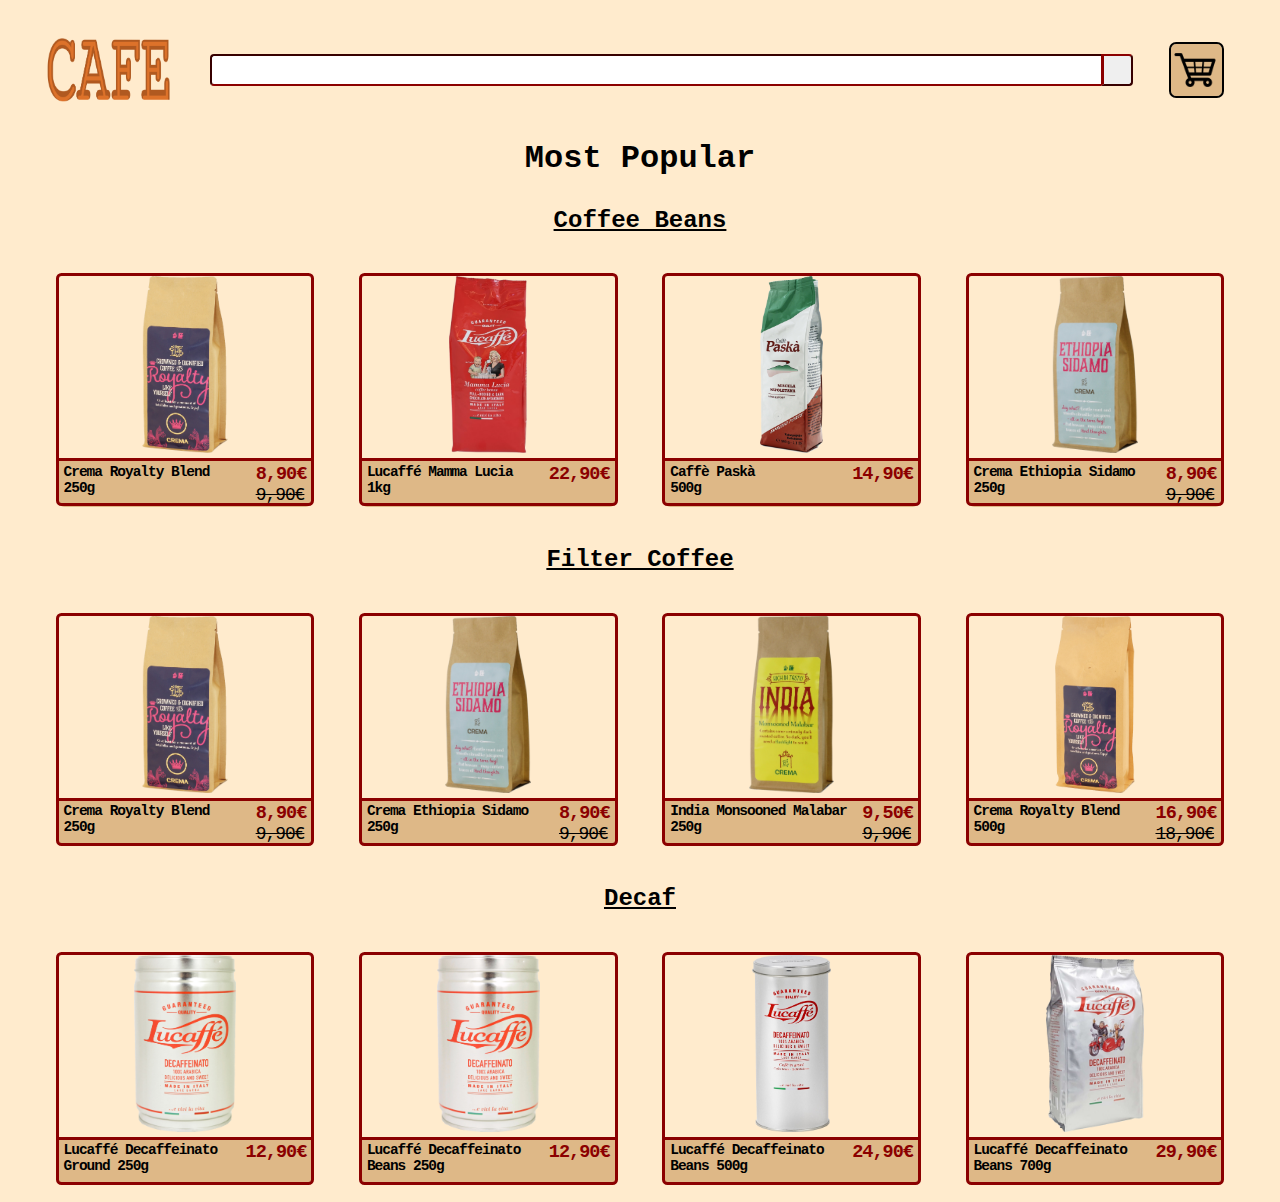
<file: index.html>
<!DOCTYPE html>
<html lang="en">
<head>
<meta charset="UTF-8">
<meta name="viewport" content="width=device-width, initial-scale=1.0">
<meta http-equiv="X-UA-Compatible" content="ie=edge">
<title>Coffee Shop CAFE</title>
<link rel="stylesheet" href="mainStyle.css">
</head>
<body>
    <div class="header">
        <!--LOGO MUST HAVE WIDTH-HEIGHT RATIO 2:1 -->
        <a class="logo1" href="index.html" title="Home">
            <img class="logo2" src="cafeLogo.png"/>
        </a>
            <input class="inp" type="search" name="search-bar">
           <input class="clicky" type="button">
        <a class="cart" href="cartPage.html" title="shopping cart">
            <img class="cart-pic" src="carting.png">
        </a>
    </div>
    
<h1 style="text-align: center;">Most Popular</h1>
<h2 class="what-kind">Coffee Beans</h2>
<div class="listing" id="list-a">
    <div class="product-box leftMost">
        <a class="linkki" href="productpage.html">
        <img class="products" src="papu1.png"></img>
        <div class="product-desc">
            <p class="coffeeLore name">Crema Royalty Blend<br>250g</p>
            <div class="lore-sub2">
                <p class="coffeeLore price-now">8,90€</p>
                <p class="coffeeLore price">9,90€</p>
            </div>
        </div>
        </a>
    </div>
    <div class="product-box">
        <a class="linkki" href="productpage.html">
        <img class="products" src="papu2.png"></img>
        <div class="product-desc">
                <p class="coffeeLore name">Lucaffé Mamma Lucia<br>1kg</p>
            <div class="lore-sub2">
                <p class="coffeeLore price-now">22,90€</p>
                <p class="coffeeLore price"></p>
            </div>
        </div>
        </a>
    </div>
    <div class="product-box">
        <a class="linkki" href="productpage.html">
        <img class="products" src="papu3.png"></img>
        <div class="product-desc">
            <p class="coffeeLore name">Caffè Paskà<br>500g</p>
        <div class="lore-sub2">
            <p class="coffeeLore price-now">14,90€</p>
            <p class="coffeeLore price"></p>
        </div>
    </div>
        </a>
    </div>
    <div class="product-box">
        <a class="linkki" href="productpage.html">
        <img class="products" src="papu4.png"></img>
        <div class="product-desc">
            <p class="coffeeLore name">Crema Ethiopia Sidamo<br>250g</p>
        <div class="lore-sub2">
            <p class="coffeeLore price-now">8,90€</p>
            <p class="coffeeLore price">9,90€</p>
        </div>
    </div>
        </a>
    </div>
</div>
<h2 class="what-kind">Filter Coffee</h2>
<div class="listing" id="list-b">
    <div class="product-box leftMost">
        <a class="linkki" href="productpage.html">
        <img class="products" src="suo1.png"></img>
        <div class="product-desc">
            <p class="coffeeLore name">Crema Royalty Blend<br>250g</p>
        <div class="lore-sub2">
            <p class="coffeeLore price-now">8,90€</p>
            <p class="coffeeLore price">9,90€</p>
        </div>
        </div>
        </a>
    </div>
    <div class="product-box">
        <a class="linkki" href="productpage.html">
        <img class="products" src="suo2.png"></img>
        <div class="product-desc">
            <p class="coffeeLore name">Crema Ethiopia Sidamo<br>250g</p>
        <div class="lore-sub2">
            <p class="coffeeLore price-now">8,90€</p>
            <p class="coffeeLore price">9,90€</p>
        </div>
    </div>
        </a>
    </div>
    <div class="product-box">
        <a class="linkki" href="productpage.html">
        <img class="products" src="suo3.png"></img>
        <div class="product-desc">
            <p class="coffeeLore name">India Monsooned Malabar<br>250g</p>
        <div class="lore-sub2">
            <p class="coffeeLore price-now">9,50€</p>
            <p class="coffeeLore price">9,90€</p>
        </div>
    </div>
        </a>
    </div>
    <div class="product-box">
        <a class="linkki" href="productpage.html">
        <img class="products" src="suo4.png"></img>
        <div class="product-desc">
            <p class="coffeeLore name">Crema Royalty Blend<br>500g</p>
        <div class="lore-sub2">
            <p class="coffeeLore price-now">16,90€</p>
            <p class="coffeeLore price">18,90€</p>
        </div>
    </div>
        </a>
    </div>   
</div>
<h2 class="what-kind">Decaf</h2>
<div class="listing" id="list-c">
    <div class="product-box leftMost">
        <a class="linkki" href="productpage.html">
        <img class="products" src="nocaf1.png"></img>
        <div class="product-desc">
            <p class="coffeeLore name">Lucaffé Decaffeinato<br>Ground 250g</p>
        <div class="lore-sub2">
            <p class="coffeeLore price-now">12,90€</p>
            <p class="coffeeLore price"></p>
        </div>
    </div>
        </a>
    </div>
    <div class="product-box">
        <a class="linkki" href="productpage.html">
        <img class="products" src="nocaf2.png"></img>
        <div class="product-desc">
            <p class="coffeeLore name">Lucaffé Decaffeinato<br>Beans 250g</p>
        <div class="lore-sub2">
            <p class="coffeeLore price-now">12,90€</p>
            <p class="coffeeLore price"></p>
        </div>
    </div>
        </a>
    </div>
    <div class="product-box">
        <a class="linkki" href="productpage.html">
        <img class="products" src="nocaf3.png"></img>
        <div class="product-desc">
            <p class="coffeeLore name">Lucaffé Decaffeinato<br>Beans 500g</p>
        <div class="lore-sub2">
            <p class="coffeeLore price-now">24,90€</p>
            <p class="coffeeLore price"></p>
        </div>
    </div>
        </a>
    </div>
    <div class="product-box">
        <a class="linkki" href="productpage.html">
        <img class="products" src="nocaf4.png"></img>
        <div class="product-desc">
            <p class="coffeeLore name">Lucaffé Decaffeinato<br>Beans 700g</p>
        <div class="lore-sub2">
            <p class="coffeeLore price-now">29,90€</p>
            <p class="coffeeLore price"></p>
        </div>
    </div>
        </a>
    </div>
</div>
</body>
</html>
</file>
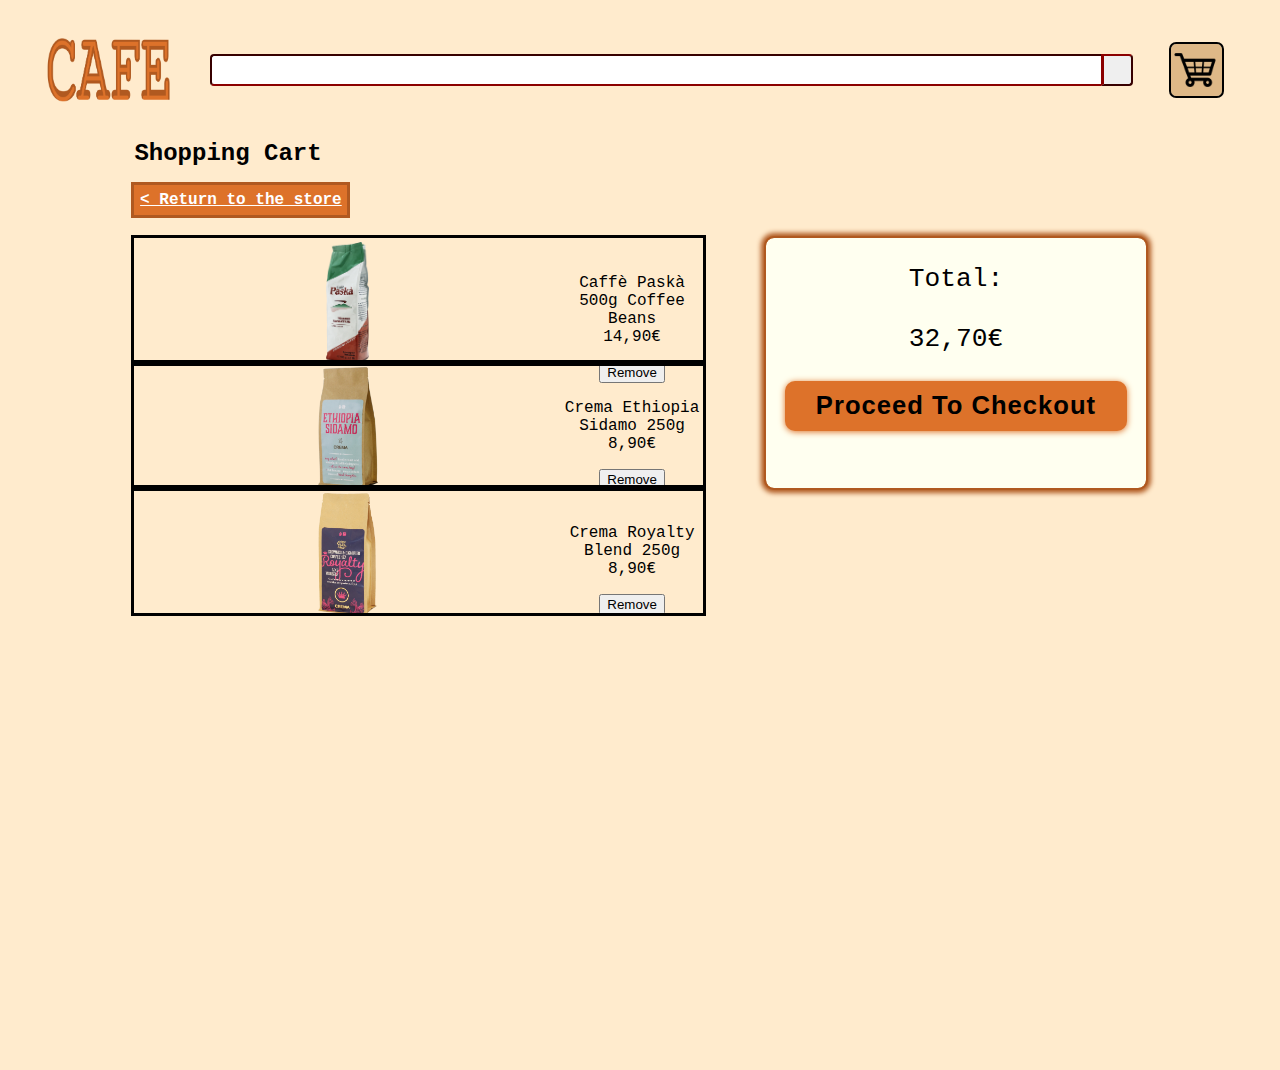
<file: cartPage.html>
<!DOCTYPE html>
<html lang="en">
<head>
<meta charset="UTF-8">
<meta name="viewport" content="width=device-width, initial-scale=1.0">
<meta http-equiv="X-UA-Compatible" content="ie=edge">
<title>Coffee Shop CAFE</title>
<link rel="stylesheet" href="cartStyle.css">
</head>
<body>
    <div class="header">
        <!--LOGO MUST HAVE WIDTH-HEIGHT RATIO 2:1 -->
        <a class="logo1" href="index.html" title="Home">
            <img class="logo2" src="cafeLogo.png"/>
        </a>
            <input class="inp" type="search" name="search-bar">
           <input class="clicky" type="button">
        <a class="cart" href="cartPage.html" title="shopping cart">
            <img class="cart-pic" src="carting.png">
        </a>
    </div>
    <!--Body starts here-->
    <div class="back-to-store">
        <p class="textcart">Shopping Cart</p>
        <a class="goback" href="index.html">< Return to the store</a>
    </div>
    <div class="itemlist">
        <div class="items">
            <div class="parts image">
                <img class="imagefr" src="papu3.png"/>
            </div>
            <div class="parts info">
                <p>Caffè Paskà 500g Coffee Beans<br>14,90€</p>
                <button class="bye">Remove</button>
            </div>
        </div>
        <div class="items">
            <div class="parts image">
                <img class="imagefr" src="suo2.png"/>
            </div>
            <div class="parts info">
                <p>Crema Ethiopia Sidamo 250g<br>8,90€</p>
                <button class="bye">Remove</button>
            </div>
        </div>
        <div class="items">
            <div class="parts image">
                <img class="imagefr" src="suo1.png"/>
            </div>
            <div class="parts info">
                <p>Crema Royalty Blend 250g<br>8,90€</p>
                <button class="bye">Remove</button>
            </div>
        </div>
    </div>
    <div class="purchasing">
        <p class="tot">Total:<br><br>32,70€</p>
        <button class="kaching">Proceed To Checkout</button>
    </div>
</body>
</html>
<!--Tarvii: Paluunappi, 3 tuotetta jotka ostaa, subtotal, Checkout nappi-->
</file>
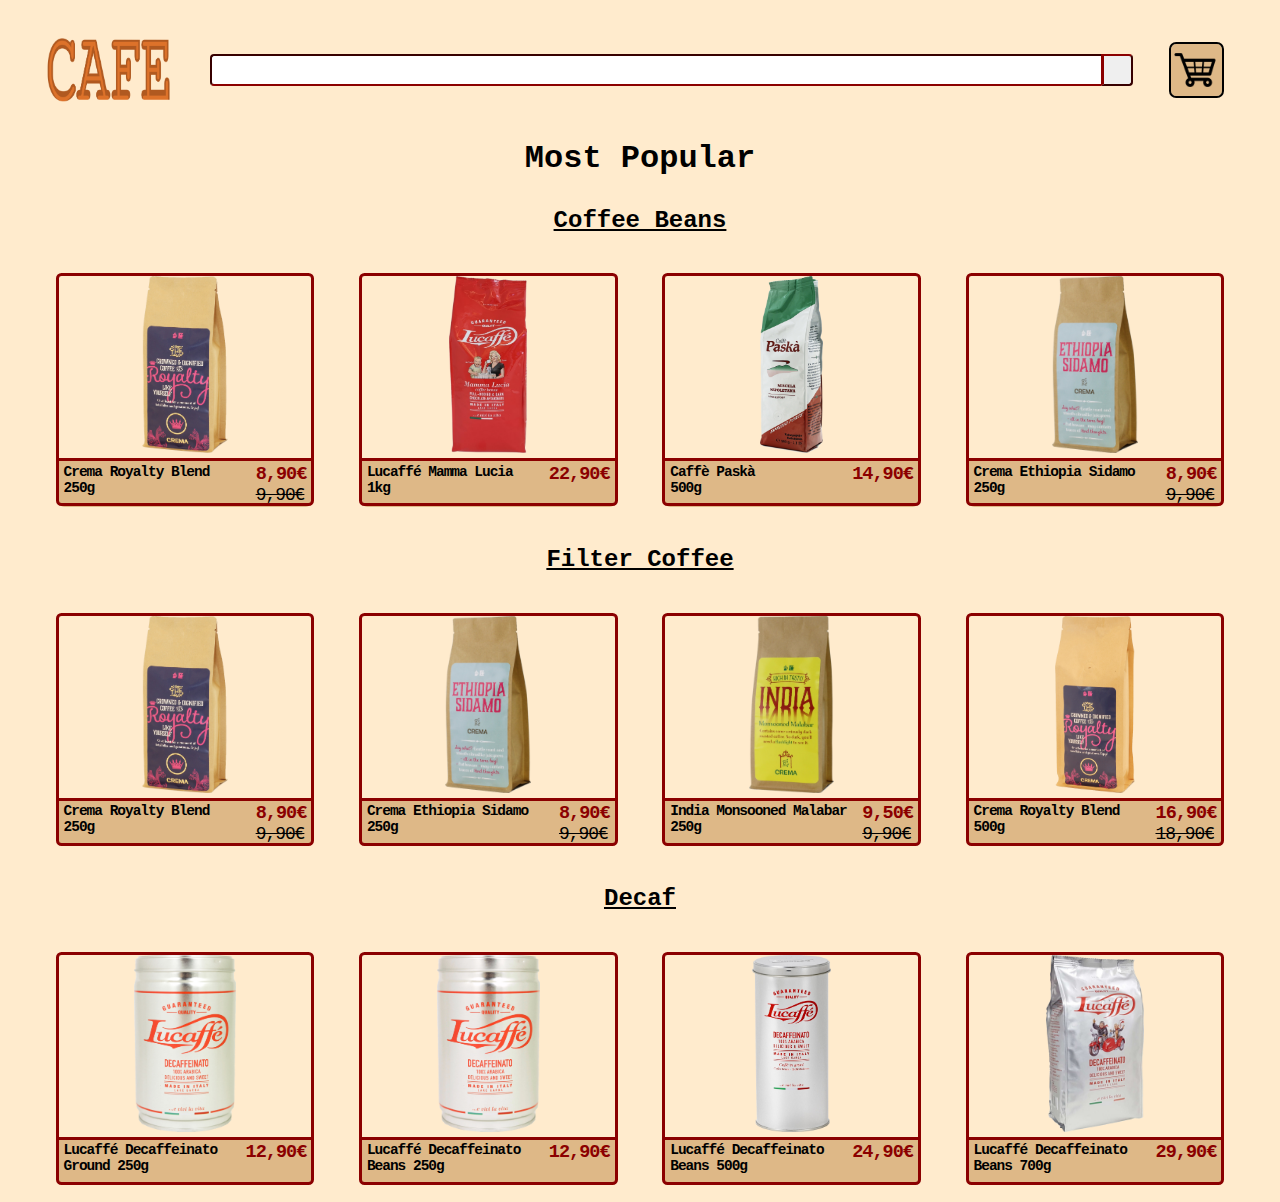
<file: mainPage.html>
<!DOCTYPE html>
<html lang="en">
<head>
<meta charset="UTF-8">
<meta name="viewport" content="width=device-width, initial-scale=1.0">
<meta http-equiv="X-UA-Compatible" content="ie=edge">
<title>Coffee Shop CAFE</title>
<link rel="stylesheet" href="mainStyle.css">
</head>
<body>
    <div class="header">
        <!--LOGO MUST HAVE WIDTH-HEIGHT RATIO 2:1 -->
        <a class="logo1" href="mainPage.html" title="Home">
            <img class="logo2" src="cafeLogo.png"/>
        </a>
            <input class="inp" type="search" name="search-bar">
           <input class="clicky" type="button">
        <a class="cart" href="cartPage.html" title="shopping cart">
            <img class="cart-pic" src="carting.png">
        </a>
    </div>
    <!--Body starts here-->
<h1 style="text-align: center;">Most Popular</h1>
<h2 class="what-kind">Coffee Beans</h2>
<div class="listing" id="list-a">
    <div class="product-box leftMost">
        <a class="linkki" href="productPage.html">
        <img class="products" src="papu1.png"></img>
        <div class="product-desc">
            <p class="coffeeLore name">Crema Royalty Blend<br>250g</p>
            <div class="lore-sub2">
                <p class="coffeeLore price-now">8,90€</p>
                <p class="coffeeLore price">9,90€</p>
            </div>
        </div>
        </a>
    </div>
    <div class="product-box">
        <a class="linkki" href="productpage.html">
        <img class="products" src="papu2.png"></img>
        <div class="product-desc">
                <p class="coffeeLore name">Lucaffé Mamma Lucia<br>1kg</p>
            <div class="lore-sub2">
                <p class="coffeeLore price-now">22,90€</p>
                <p class="coffeeLore price"></p>
            </div>
        </div>
        </a>
    </div>
    <div class="product-box">
        <a class="linkki" href="productpage.html">
        <img class="products" src="papu3.png"></img>
        <div class="product-desc">
            <p class="coffeeLore name">Caffè Paskà<br>500g</p>
        <div class="lore-sub2">
            <p class="coffeeLore price-now">14,90€</p>
            <p class="coffeeLore price"></p>
        </div>
    </div>
        </a>
    </div>
    <div class="product-box">
        <a class="linkki" href="productpage.html">
        <img class="products" src="papu4.png"></img>
        <div class="product-desc">
            <p class="coffeeLore name">Crema Ethiopia Sidamo<br>250g</p>
        <div class="lore-sub2">
            <p class="coffeeLore price-now">8,90€</p>
            <p class="coffeeLore price">9,90€</p>
        </div>
    </div>
        </a>
    </div>
</div>
<h2 class="what-kind">Filter Coffee</h2>
<div class="listing" id="list-b">
    <div class="product-box leftMost">
        <a class="linkki" href="productpage.html">
        <img class="products" src="suo1.png"></img>
        <div class="product-desc">
            <p class="coffeeLore name">Crema Royalty Blend<br>250g</p>
        <div class="lore-sub2">
            <p class="coffeeLore price-now">8,90€</p>
            <p class="coffeeLore price">9,90€</p>
        </div>
        </div>
        </a>
    </div>
    <div class="product-box">
        <a class="linkki" href="productpage.html">
        <img class="products" src="suo2.png"></img>
        <div class="product-desc">
            <p class="coffeeLore name">Crema Ethiopia Sidamo<br>250g</p>
        <div class="lore-sub2">
            <p class="coffeeLore price-now">8,90€</p>
            <p class="coffeeLore price">9,90€</p>
        </div>
    </div>
        </a>
    </div>
    <div class="product-box">
        <a class="linkki" href="productpage.html">
        <img class="products" src="suo3.png"></img>
        <div class="product-desc">
            <p class="coffeeLore name">India Monsooned Malabar<br>250g</p>
        <div class="lore-sub2">
            <p class="coffeeLore price-now">9,50€</p>
            <p class="coffeeLore price">9,90€</p>
        </div>
    </div>
        </a>
    </div>
    <div class="product-box">
        <a class="linkki" href="productpage.html">
        <img class="products" src="suo4.png"></img>
        <div class="product-desc">
            <p class="coffeeLore name">Crema Royalty Blend<br>500g</p>
        <div class="lore-sub2">
            <p class="coffeeLore price-now">16,90€</p>
            <p class="coffeeLore price">18,90€</p>
        </div>
    </div>
        </a>
    </div>   
</div>
<h2 class="what-kind">Decaf</h2>
<div class="listing" id="list-c">
    <div class="product-box leftMost">
        <a class="linkki" href="productpage.html">
        <img class="products" src="nocaf1.png"></img>
        <div class="product-desc">
            <p class="coffeeLore name">Lucaffé Decaffeinato<br>Ground 250g</p>
        <div class="lore-sub2">
            <p class="coffeeLore price-now">12,90€</p>
            <p class="coffeeLore price"></p>
        </div>
    </div>
        </a>
    </div>
    <div class="product-box">
        <a class="linkki" href="productpage.html">
        <img class="products" src="nocaf2.png"></img>
        <div class="product-desc">
            <p class="coffeeLore name">Lucaffé Decaffeinato<br>Beans 250g</p>
        <div class="lore-sub2">
            <p class="coffeeLore price-now">12,90€</p>
            <p class="coffeeLore price"></p>
        </div>
    </div>
        </a>
    </div>
    <div class="product-box">
        <a class="linkki" href="productpage.html">
        <img class="products" src="nocaf3.png"></img>
        <div class="product-desc">
            <p class="coffeeLore name">Lucaffé Decaffeinato<br>Beans 500g</p>
        <div class="lore-sub2">
            <p class="coffeeLore price-now">24,90€</p>
            <p class="coffeeLore price"></p>
        </div>
    </div>
        </a>
    </div>
    <div class="product-box">
        <a class="linkki" href="productpage.html">
        <img class="products" src="nocaf4.png"></img>
        <div class="product-desc">
            <p class="coffeeLore name">Lucaffé Decaffeinato<br>Beans 700g</p>
        <div class="lore-sub2">
            <p class="coffeeLore price-now">29,90€</p>
            <p class="coffeeLore price"></p>
        </div>
    </div>
        </a>
    </div>
</div>
</body>
</html>
</file>
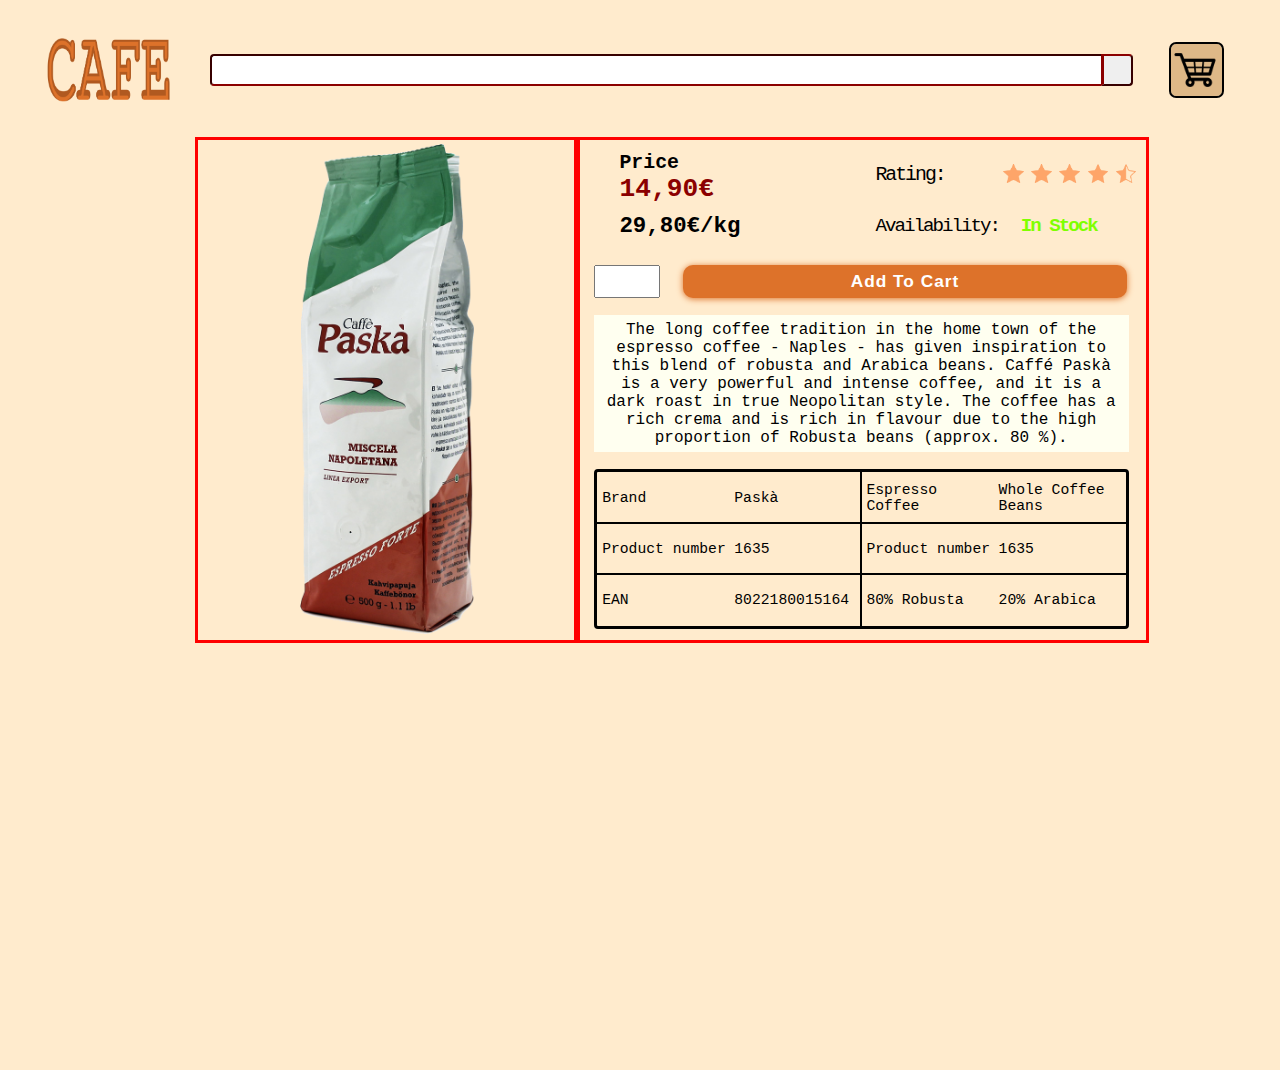
<file: productPage.html>
<!DOCTYPE html>
<html lang="en">
<head>
<meta charset="UTF-8">
<meta name="viewport" content="width=device-width, initial-scale=1.0">
<meta http-equiv="X-UA-Compatible" content="ie=edge">
<title>Coffee Shop CAFE</title>
<link rel="stylesheet" href="productStyle.css">
</head>
<body>
    <div class="header">
        <!--LOGO MUST HAVE WIDTH-HEIGHT RATIO 2:1 -->
        <a class="logo1" href="index.html" title="Home">
            <img class="logo2" src="cafeLogo.png"/>
        </a>
            <input class="inp" type="search" name="search-bar">
           <input class="clicky" type="button">
        <a class="cart" href="cartPage.html" title="shopping cart">
            <img class="cart-pic" src="carting.png">
        </a>
    </div>
    <!--Body starts here-->
    <div class="purchase-box">
        <div class="pic-box">
            <img class="main-pic" src="papu3.png" title="Coffee Beans from Paskà">
        </div>
        <div class="right-boxes">
            <div class="bigright-a">
            <div class="price-box">
                <p class="prices pricehead">Price</p>
                <p class="prices perbag">14,90€</p>
                <p class="prices perkilo">29,80€/kg</p>
            </div>
            <div class="like-avail">
                <div class="stars">
                    <div class="stars-a">
                        <p class="rating">Rating:</p>
                    </div>
                    <div class="stars-b">
                        <img class="stars1" src="starfull.png">
                        <img class="stars1" src="starfull.png">
                        <img class="stars1" src="starfull.png">
                        <img class="stars1" src="starfull.png">
                        <img class="stars1" src="starhalf.png">
                    </div>
                </div>
                <div class="availability">
                    <p class="avail-a">Availability:</p>
                    <p class="avail-b">In Stock</p>
                </div>
            </div>
            </div>
            <div class="bigright-b">
                <div class="droppie">
                    <input class="dropdown" type="number">
                    <button class="buying">Add To Cart</button>
                </div>
                <div class="info-box">
                    <p class="coffeedesc">The long coffee tradition in the home town of the espresso coffee - Naples - has given inspiration to this blend of robusta and Arabica beans. Caffé Paskà is a very powerful and intense coffee, and it is a dark roast in true Neopolitan style. The coffee has a rich crema and is rich in flavour due to the high proportion of Robusta beans (approx. 80 %).</p>
                </div>
                <div class="brand-info">
                    <div class="boxyprime">
                        <div class="boxy2">
                            <p class="boxy-a">Brand</p>
                            <p class="boxy-a">Paskà</p>
                        </div>
                        <div class="boxy2">
                            <p class="boxy-a">Product number</p>
                            <p class="boxy-a">1635</p>
                        </div>
                        <div class="boxy2">
                            <p class="boxy-a">EAN</p>
                            <p class="boxy-a">8022180015164</p>
                        </div>
                    </div>
                    <div class="boxyprime">
                        <div class="boxy2">
                            <p class="boxy-a">Espresso Coffee</p>
                            <p class="boxy-a">Whole Coffee Beans</p>
                        </div>
                        <div class="boxy2">
                            <p class="boxy-a">Product number</p>
                            <p class="boxy-a">1635</p>
                        </div>
                        <div class="boxy2">
                            <p class="boxy-a">80% Robusta</p>
                            <p class="boxy-a">20% Arabica</p>
                        </div>
                    </div>
                </div>
            </div>
        </div>
        <!--Dropdown for how many to add, Add to cart button-->
    </div>
</body>
</html>
</file>
<file: mainStyle.css>
body {
    min-width: 1024px;
    background-color: blanchedalmond;
    min-height: 1024px;
    font-family: 'Courier New', Courier, monospace;
}

.header {
    display: flex;
    flex-direction: row;
    height: 5vw;
    margin-top: 3%;
}

.logo1 {
    float: left;
    margin-left: 3%;
    width: 10%;
    height: 100%;
    margin-right: 3%;
    object-fit: contain;
}
.logo2 {
    width: 100%;
    height: 100%;
}

.cart {
    border-radius: 10%;
    float: right;
    height: 80%;
    margin-top: auto;
    margin-right: 3%;
    margin-bottom: auto;
    clear: none;
    background-color: burlywood;
    object-fit: contain;
    outline-width: 2px;
    outline-color: black;
    outline-style: solid;
}
.cart:hover {
    background-color: rgb(175, 144, 104);
}
.cart-pic {
    float: right;
    min-width: 5%;
    height: 100%;
    clear: none;
    object-fit: contain;
}

.inp {
    float: left;
    box-sizing: border-box;
    margin-top: 1.25%;
    height: 50%;
    font-size: 200%;
    width: 70.5%;
    font-family: 'Courier New', Courier, monospace;
    border-top-color: darkred;
    border-bottom-color: darkred;
    border-left-color: darkred;
    border-right-style: none;
    border-top-left-radius: 4px;
    border-bottom-left-radius: 4px;
}

.clicky {
    float: left;
    height: 50%;
    min-width: 2.5%;
    margin-top: 1.25%;
    margin-right: 3%;
    border-left-width: 3px;
    border-color: darkred;
    border-top-right-radius: 4px;
    border-bottom-right-radius: 4px;
}

h1 {
    margin-top: 3%;
}

h2 {
    clear: both;
    margin: 30px;
    text-decoration: underline;
    text-align: center;
}

.listing {
    display: flex;
    flex-direction: row;
    height: 19.7vw;
}

.product-box {
    clear: left;
    width: 20%;
    height: 90%;
    object-fit: contain;
    margin-right: 2%;
    margin-left: 2%;
    outline-style: solid;
    border-radius: 1%;
    outline-color: darkred;
    margin-top: 1%;
    transition: 200ms;
    letter-spacing: -1px;
}

.product-box:hover {
    height: 100%;
    width: 24%;
    margin: 0%;
}

.leftMost {
    margin-left: 4%;
}
.leftMost:hover {
    margin-left: 2%;
}

.products {
    max-height: 78%;
    margin-bottom: 2%;
    overflow: auto;
    object-fit: contain;
    margin-left: auto;
    margin-right: auto;
    display: block;
}

.product-desc {
    clear: left;
    height: 20%;
    background-color: burlywood;
    display: flex;
    flex-direction: row;
    border-top-style: solid;
    border-top-color: darkred;
    border-bottom-left-radius: 0.4vw;
    border-bottom-right-radius: 0.4vw;
}

.coffeeLore {
    margin-top: 0px;
    margin-bottom: 0px;
}

.name {
    margin-top: 1%;
    margin-left: 2%;
    font-size: 1.13vw;
    max-width: 78%;
    font-weight: bold;
}
.lore-sub1 {
    max-width: 75%;
}
.lore-sub2 {
    display: flex;
    flex-direction: column;
    float: right;
    margin-right: 2%;
    margin-left: auto;
    margin-top: 1%;
}

.price-now {
    font-size: 1.45vw;
    color: darkred;
    font-weight: bold;
    z-index: 3;
}
.price {
    font-size: 1.4vw;
    text-decoration: line-through;
}
.linkki {
    text-decoration: none;
    z-index: 2;
    color: #000;
}
</file>
<file: cartStyle.css>
body {
    min-width: 1024px;
    background-color: blanchedalmond;
    min-height: 1024px;
    font-family: 'Courier New', Courier, monospace;
}

.header {
    display: flex;
    flex-direction: row;
    height: 5vw;
    margin-top: 3%;
}

.logo1 {
    float: left;
    margin-left: 3%;
    width: 10%;
    height: 100%;
    margin-right: 3%;
    object-fit: contain;
}
.logo2 {
    width: 100%;
    height: 100%;
}

.cart {
    border-radius: 10%;
    float: right;
    height: 80%;
    margin-top: auto;
    margin-right: 3%;
    margin-bottom: auto;
    clear: none;
    background-color: burlywood;
    object-fit: contain;
    outline-width: 2px;
    outline-color: black;
    outline-style: solid;
}
.cart:hover {
    background-color: rgb(175, 144, 104);
}
.cart-pic {
    float: right;
    min-width: 5%;
    height: 100%;
    clear: none;
    object-fit: contain;
}

.inp {
    float: left;
    box-sizing: border-box;
    margin-top: 1.25%;
    height: 50%;
    font-size: 200%;
    width: 70.5%;
    font-family: 'Courier New', Courier, monospace;
    border-top-color: darkred;
    border-bottom-color: darkred;
    border-left-color: darkred;
    border-right-style: none;
    border-top-left-radius: 4px;
    border-bottom-left-radius: 4px;
}

.clicky {
    float: left;
    height: 50%;
    min-width: 2.5%;
    margin-top: 1.25%;
    margin-right: 3%;
    border-left-width: 3px;
    border-color: darkred;
    border-top-right-radius: 4px;
    border-bottom-right-radius: 4px;
}

/* dsjngkjgngjdsngd */

.back-to-store {
    margin-top: 3%;
    margin-left: 10%;
    margin-bottom: 15px;
    min-height: 6.51vw;
}
.textcart {
    font-size: 150%;
    font-weight: bold;
}
.goback {
    outline-style: solid;
    outline-color: #b05920;
    color: white;
    padding: 0.5%;
    font-weight: bold;
    background-color: #dd722a;
}
.itemlist {
    display: flex;
    flex-direction: column;
    width: 45%;
    margin-left: 10%;
    float: left;
}

.items {
    display: flex;
    flex-direction: row;
    height: 9.77vw;
    outline-style: solid;
    outline-width: 3px;
}
.parts {
    margin-left: auto;
    margin-right: auto;
    display: block;
    text-align: center;
}
.image {
    width: 75%;
}
.info {
    width: 25%;
    margin-top: 20px;
}

.imagefr {
    height: 98%;
    object-fit: contain;
    margin-top: 1%;
    margin-left: auto;
    margin-right: auto;
    display: block;
}
.purchasing {
    float: left;
    width: 30%;
    height: 19.53vw;
    margin-left: 5%;
    margin-right: 10%;
    border-radius: 8px;
    outline-style: solid;
    outline-width: 2px;
    outline-color: #b05920;
    box-shadow: 0px 0px 5px 5px #b05920;
    background-color: ivory;
    text-align: center;
    font-size: 2.05vw;
}
.kaching {
    margin-left: 5%;
    margin-right: 5%;
    font-size: 2vw;
    letter-spacing: 1px;
    font-weight: bold;
    width: 90%;
    height: 3.9vw;
    background-color: #dd722a;
    cursor: pointer;
    border-style: hidden;
    border-radius: 10px;
    transition: box-shadow 350ms;
    box-shadow: 0px 1px 6px 0px #dd722a;
}
.kaching:hover {
    box-shadow: none;
}
</file>
<file: productStyle.css>
body {
    min-width: 1024px;
    background-color: blanchedalmond;
    min-height: 1024px;
    font-family: 'Courier New', Courier, monospace;
}

.header {
    display: flex;
    flex-direction: row;
    height: 5vw;
    margin-top: 3%;
}

.logo1 {
    float: left;
    margin-left: 3%;
    width: 10%;
    height: 100%;
    margin-right: 3%;
    object-fit: contain;
}
.logo2 {
    width: 100%;
    height: 100%;
}

.cart {
    border-radius: 10%;
    float: right;
    height: 80%;
    margin-top: auto;
    margin-right: 3%;
    margin-bottom: auto;
    clear: none;
    background-color: burlywood;
    object-fit: contain;
    outline-width: 2px;
    outline-color: black;
    outline-style: solid;
}
.cart:hover {
    background-color: rgb(175, 144, 104);
}
.cart-pic {
    float: right;
    min-width: 5%;
    height: 100%;
    clear: none;
    object-fit: contain;
}

.inp {
    float: left;
    box-sizing: border-box;
    margin-top: 1.25%;
    height: 50%;
    font-size: 200%;
    width: 70.5%;
    font-family: 'Courier New', Courier, monospace;
    border-top-color: darkred;
    border-bottom-color: darkred;
    border-left-color: darkred;
    border-right-style: none;
    border-top-left-radius: 4px;
    border-bottom-left-radius: 4px;
}

.clicky {
    float: left;
    height: 50%;
    min-width: 2.5%;
    margin-top: 1.25%;
    margin-right: 3%;
    border-left-width: 3px;
    border-color: darkred;
    border-top-right-radius: 4px;
    border-bottom-right-radius: 4px;
}
/* Header Above! */





.purchase-box {
    display: flex;
    flex-direction: row;
    clear: both;
    width: 100%;
    margin-top: 3%;
    height: 39.06vw;
}
.pic-box {
    height: 100%;
    width: 30%;
    margin-left: 15%;
    outline-style: solid;
    outline-color: red;
    outline-width: 3px;
    background-color: blanchedalmond;
}
.main-pic {
    height: 98%;
    object-fit: contain;
    margin-top: 1%;
    margin-left: auto;
    margin-right: auto;
    display: block;
}
.right-boxes {
    height: 100%;
    width: 45%;
    float: left;
    display: flex;
    flex-direction: column;
    outline-style: solid;
    outline-color: red;
    outline-width: 3px;
}
.bigright-a {
    width: 100%;
    height: 25%; 
    display: flex;
    flex-direction: row;
}
.price-box {
    width: 50%;
    height: 100%; /* muuta 100% */
}
.prices {
    margin-left: 15%;
}
.pricehead {
    margin-top: 4%;
    margin-bottom: 0%;
    font-size: 1.55vw;
    font-weight: bold;
}
.perbag {
    margin-top: 0%;
    margin-bottom: 0%;
    font-size: 2.05vw;
    color: darkred;
    font-weight: bolder;
}
.perkilo {
    margin-top: 0%;
    font-size: 1.75vw;
    font-weight: bold;
    margin-top: 3%;
}
.like-avail {
    width: 50%;
    height: 100%; /* muuta 100% */
    display: flex;
    flex-direction: column;
    letter-spacing: -2px;
}
.stars {
    float: left;
    display: flex;
    flex-direction: row;
    height: 60%;
}
.stars-a {
    height: 100%;
    width: 50%;
}
.rating {
    font-size: 1.55vw;
    margin-top: 16%;
    margin-left: 10%;
}
.stars-b {
    margin-bottom: auto;
    height: 100%;
    float: left;
}
.stars1 {
    height: 26%;
    margin-bottom: auto;
    margin-top: 18%;
}

.availability {
    clear: both;
    margin-left: 5%;
    display: flex;
    flex-direction: row;
}
.avail-a {
    font-size: 1.5vw;
    clear: both;
    margin-top: 0%;
}
.avail-b {
    font-size: 1.5vw;
    font-weight: bold;
    color: chartreuse;
    margin-left: 8%;
    margin-top: 0%;
    margin-right: auto;
}
.bigright-b {
    height: 75%;
    width: 100%;
}
.droppie {
    display: flex;
    flex-direction: row;
}

.dropdown {
    display: block;
    width: 7%;
    padding: 1%;
    padding-left: 3%;
    margin-top: 0%;
    margin-left: 3%;
    margin-right: 4%;
    font-size: 1.25vw;
    cursor: pointer;
    /* total width is 18% */
}
.buying {
    font-size: 1.35vw;
    color: white;
    background-color: #dd722a;
    cursor: pointer;
    width: 78%;
    margin-top: 0%;
    border-style: hidden;
    border-radius: 10px;
    transition: box-shadow 350ms;
    box-shadow: 0px 1px 6px 0px #dd722a;
    margin-right: 3%;
    font-weight: bold;
    letter-spacing: 1px;
}
.buying:hover {
    box-shadow: none;
}
.buying:active {
    background-color: #b05920;
}

.info-box {
    clear: both;
    margin: 3%;
    background-color: ivory;
}
.coffeedesc {
    font-size: 1.25vw;
    padding: 1%;
    text-align: center;
}
.brand-info {
    margin-left: 3%;
    margin-right: 3%;
    margin-bottom: 3%;
    display: flex;
    flex-direction: row;
    border-style: solid;
    border-radius: 4px;
    border-width: 3px;
    height: 12vw;
}
.boxyprime {
    display: flex;
    flex-direction: column;
    width: 50%;
    outline-style: solid;
    outline-width: 1px;
}
.boxy2 {
    display: flex;
    flex-direction: row;
    height: 33.33%;
    outline-style: solid;
    outline-width: 1px;
}

.boxy-a {
    width: 50%;
    font-size: 1.15vw;
    margin-left: 2%;
    margin-top: auto;
    margin-bottom: auto;
}
</file>
